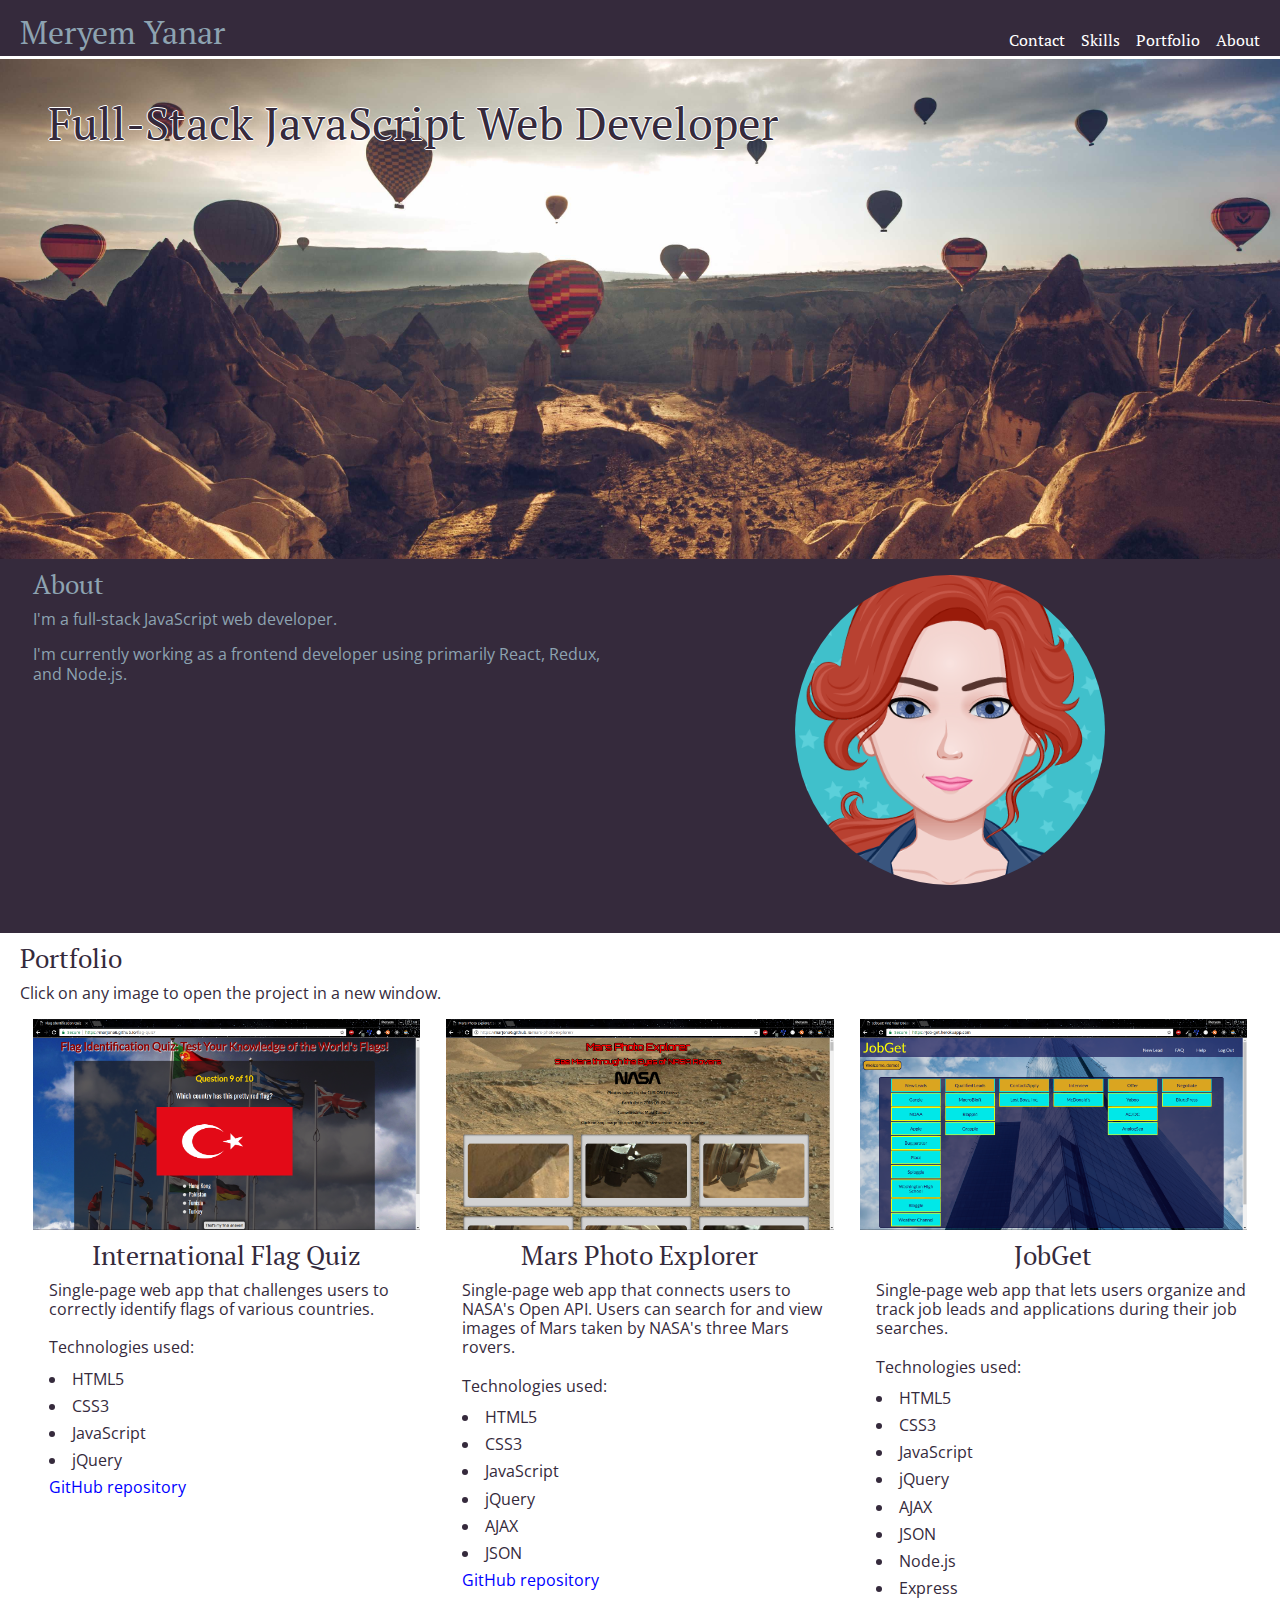
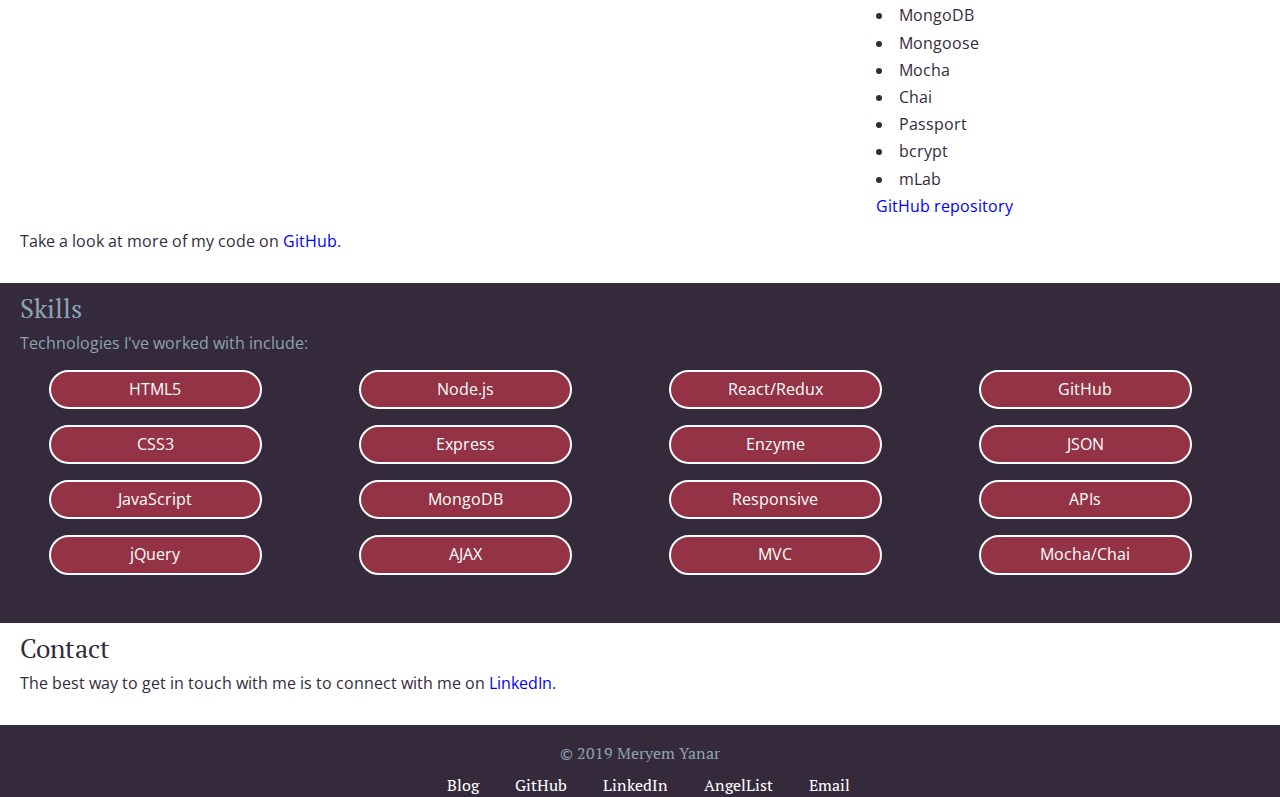
<file: index.html>
<!DOCTYPE html>
<html lang="en">
  <head>
    <meta charset="UTF-8" />
    <title>Meryem Yanar: Full-Stack JavaScript Developer</title>
    <!-- Responsive viewport -->
    <meta name="viewport" content="width=device-width, initial-scale=1" />
    <!-- Stylesheets -->
    <link rel="stylesheet" href="css/grid.css" />
    <link rel="stylesheet" href="css/main.css" />
    <!-- Fonts -->
    <link
      href="https://fonts.googleapis.com/css?family=Geo|Open+Sans"
      rel="stylesheet"
    />
    <link
      href="https://fonts.googleapis.com/css?family=PT+Serif"
      rel="stylesheet"
    />
  </head>
  <body>
    <header class="row">
      <h1>Meryem Yanar</h1>
      <nav id="navbar">
        <a href="#about">About</a>
        <a href="#portfolio">Portfolio</a>
        <a href="#skills">Skills</a>
        <a href="#contact">Contact</a>
      </nav>
    </header>
    <main>
      <section id="hook">
        <div id="hook-blurb">
          <h2>Full-Stack JavaScript Web Developer</h2>
        </div>
      </section>
      <section id="about" class="row">
        <div id="about-blurb" class="col-6">
          <h2>About</h2>
          <div id="fast-facts">
            <p class="section-info">
              I'm a full-stack JavaScript web developer.
            </p>
            <p class="section-info">
              I'm currently working as a frontend developer using primarily
              React, Redux, and Node.js.
            </p>
          </div>
        </div>
        <div id="avatar-img" class="col-6">
          <img
            src="img/myAvatar.png"
            alt="Meryem Yanar's avatar"
            class="avatar-image"
          />
        </div>
      </section>
      <section id="portfolio" class="row">
        <h2>Portfolio</h2>
        <p class="section-info">
          Click on any image to open the project in a new window.
        </p>
        <div class="col-4 landing-block">
          <a href="https://marjona6.github.io/flag-quiz/" target="_blank"
            ><img
              src="img/flag-quiz.png"
              class="responsive-image"
              alt="Flag Quiz"
          /></a>
          <h2>International Flag Quiz</h2>
          <div class="landing-blurb">
            <p>
              Single-page web app that challenges users to correctly identify
              flags of various countries.
            </p>
            <br />
            <p>Technologies used:</p>
            <ul>
              <li>HTML5</li>
              <li>CSS3</li>
              <li>JavaScript</li>
              <li>jQuery</li>
            </ul>
            <a href="https://github.com/Marjona6/flag-quiz"
              >GitHub repository</a
            >
          </div>
        </div>
        <div class="col-4 landing-block">
          <a
            href="https://marjona6.github.io/mars-photo-explorer/"
            target="_blank"
            ><img
              src="img/mars-photo-explorer.png"
              class="responsive-image"
              alt="Mars Photo Explorer"
          /></a>
          <h2>Mars Photo Explorer</h2>
          <div class="landing-blurb">
            <p>
              Single-page web app that connects users to NASA's Open API. Users
              can search for and view images of Mars taken by NASA's three Mars
              rovers.
            </p>
            <br />
            <p>Technologies used:</p>
            <ul>
              <li>HTML5</li>
              <li>CSS3</li>
              <li>JavaScript</li>
              <li>jQuery</li>
              <li>AJAX</li>
              <li>JSON</li>
            </ul>
            <a href="https://github.com/Marjona6/mars-photo-explorer"
              >GitHub repository</a
            >
          </div>
        </div>
        <div class="col-4 landing-block">
          <a href="https://job-get.herokuapp.com/" target="_blank"
            ><img
              src="img/job-get.png"
              class="responsive-image"
              alt="JobGet Job Search Organizer"
          /></a>
          <h2>JobGet</h2>
          <div class="landing-blurb">
            <p>
              Single-page web app that lets users organize and track job leads
              and applications during their job searches.
            </p>
            <br />
            <p>Technologies used:</p>
            <ul>
              <li>HTML5</li>
              <li>CSS3</li>
              <li>JavaScript</li>
              <li>jQuery</li>
              <li>AJAX</li>
              <li>JSON</li>
              <li>Node.js</li>
              <li>Express</li>
              <li>MongoDB</li>
              <li>Mongoose</li>
              <li>Mocha</li>
              <li>Chai</li>
              <li>Passport</li>
              <li>bcrypt</li>
              <li>mLab</li>
            </ul>
            <a href="https://github.com/Marjona6/job-get-node-capstone"
              >GitHub repository</a
            >
          </div>
        </div>
        <p>
          Take a look at more of my code on
          <a href="https://github.com/Marjona6" target="_blank">GitHub</a>.
        </p>
      </section>
      <section id="skills" class="row">
        <h2>Skills</h2>
        <p>Technologies I've worked with include:</p>
        <div class="col-3">
          <div class="skill">HTML5</div>
          <div class="skill">CSS3</div>
          <div class="skill">JavaScript</div>
          <div class="skill">jQuery</div>
        </div>
        <div class="col-3">
          <div class="skill">Node.js</div>
          <div class="skill">Express</div>
          <div class="skill">MongoDB</div>
          <div class="skill">AJAX</div>
        </div>
        <div class="col-3">
          <div class="skill">React/Redux</div>
          <div class="skill">Enzyme</div>
          <div class="skill">Responsive</div>
          <div class="skill">MVC</div>
        </div>
        <div class="col-3">
          <div class="skill">GitHub</div>
          <div class="skill">JSON</div>
          <div class="skill">APIs</div>
          <div class="skill">Mocha/Chai</div>
        </div>
      </section>
      <section id="contact" class="row">
        <h2>Contact</h2>
        <p>
          The best way to get in touch with me is to connect with me on
          <a href="https://www.linkedin.com/in/marjona6/">LinkedIn</a>.
        </p>
      </section>
    </main>
    <footer>
      <ul>
        <li><p>&#xa9; 2019 Meryem Yanar</p></li>
        <li>
          <a href="https://marjona6.wordpress.com" title="Meryem Yanar's Blog"
            >Blog</a
          >
        </li>
        <li>
          <a
            href="https://github.com/Marjona6"
            title="Check out my code on GitHub"
            >GitHub</a
          >
        </li>
        <li>
          <a
            href="https://www.linkedin.com/in/marjona6/"
            title="Connect with me on LinkedIn"
            >LinkedIn</a
          >
        </li>
        <li>
          <a href="https://angel.co/marjona6" title="Meryem Yanar on AngelList"
            >AngelList</a
          >
        </li>
        <li>
          <a
            href="mailto:meryem.yanaryanar@gmail.com?Subject=Hello"
            title="Send me an email"
            >Email</a
          >
        </li>
      </ul>
      <!-- <div>Icons made by <a href="http://www.freepik.com" title="Freepik">Freepik</a> from <a href="https://www.flaticon.com/" title="Flaticon">www.flaticon.com</a> is licensed by <a href="http://creativecommons.org/licenses/by/3.0/" title="Creative Commons BY 3.0" target="_blank">CC 3.0 BY</a></div> -->
    </footer>
  </body>
</html>
</file>
<file: css/grid.css>
/* RESPONSIVE GRID */

/* Grid measurements:
 *
 *   960px wide including 12 gutters (half gutters on both edges)
 *
 *   60px columns (12)
 *   20px gutters (two half-gutters + 11 full gutters, so 12 total)
 *
 *
 *   For smaller screens, we always want 20px of padding on either side,
 *   so 960 + 20 + 20 => 1000px
 *
 **/
.row {
/*  max-width: 1000px;
*/  padding-left: 20px;
  padding-right: 20px;
  margin: 0 auto;
}

/* Clearfix */
.row::before,
.row::after {
  display: table;
  content: '';
}

.row::after {
  clear: both;
}

.col-3, .col-4, .col-6, .col-12 {
  float: left;

  /* Gutters:
   * Each column is padded by half-a-gutter on each side,
   *
   * Half a gutter is 10px, 10/960 (context) = 1.041666%
   *
   */
  padding-left: 1.04166666%;
  padding-right: 1.04166666%;
}

/* Mobile defaults */
.col-3, .col-4, .col-6, .col-12 {
  width: 100%;
}


/* Non-mobile, grid */
@media only screen and (min-width: 640px) {
  /* 3 columns, 3/12 in % */
  .col-3 {
    width: 25%;
  }

  /* 4 columns */
  .col-4 {
    width: 33.33333%;
  }

  /* 6 columns */
  .col-6 {
    width: 50%;
  }

  /* 12 columns */
  .col-12 {
    width: 100%;
  }
}
</file>
<file: css/main.css>
/* CSS reset */

/* http://meyerweb.com/eric/tools/css/reset/
v2.0 | 20110126
License: none (public domain)
*/

* {
  box-sizing: border-box;
  margin: 0;
  padding: 0;
  border: 0;
  font-size: 1em;
  font: inherit;
  vertical-align: baseline;
}

/* HTML5 display-role reset for older browsers */

article,
aside,
details,
figcaption,
figure,
footer,
header,
hgroup,
menu,
nav,
section {
  display: block;
}

body {
  line-height: 1;
}

ol,
ul {
  list-style: none;
}

blockquote,
q {
  quotes: none;
}

blockquote:before,
blockquote:after,
q:before,
q:after {
  content: "";
  content: none;
}

table {
  border-collapse: collapse;
  border-spacing: 0;
}

/* PAGE DEFAULTS */

body {
  background: #352a3c;
  color: #8da3b1;
  margin-top: 59px;
}

header {
  padding: 1rem 1rem 0.5rem 1rem;
  border-bottom: 3px solid white;
  /*font-family: 'Geo', sans-serif;*/
  font-family: "PT Serif", serif;
  position: fixed;
  display: block;
  width: 100%;
  background: #352a3c;
  top: 0px;
}

header h1 {
  display: inline-block;
}

h1 {
  font-size: 200%;
}

h2 {
  font-size: 165%;
  /*font-family: 'Geo', sans-serif;*/
  font-family: "PT Serif", serif;
}

h3 {
  font-size: 125%;
}

ul {
  list-style: disc inside none;
}

main {
  font-family: "Open Sans", sans-serif;
}

section {
  line-height: 120%;
}

section h2 {
  padding: 1rem 0 1rem 0;
}

section p {
  line-height: 120%;
}

section ul {
  padding: 0.5rem 0 0.25rem 0;
}

section li {
  padding: 0.25rem 0 0.25rem 0;
}

a:link {
  color: blue;
  text-decoration: none;
}

a:visited {
  color: gray;
  text-decoration: none;
}

a:hover {
  color: #933345;
  text-decoration: none;
}

.section-info {
  padding-bottom: 1rem;
}

/* HEADER */
#navbar a {
  float: right;
  padding-left: 1rem;
}

#navbar a:visited {
  color: white;
}

#navbar a:link {
  color: white;
}

#navbar a:hover {
  color: #933345;
  text-decoration: underline;
}

nav {
  display: inline-block;
  float: right;
  padding-top: 1rem;
}

/* LANDING PAGE / "HOOK" */
#hook {
  background: #352a3c url("../img/kapadokya2small.jpg") no-repeat center center
    fixed;
  background-size: cover;
  height: 500px;
  color: #352a3c;
  background-attachment: scroll;
}

#hook-blurb {
  padding: 1rem 3rem 1rem 3rem;
  line-height: 4rem;
  font-size: 170%;
  text-shadow: -1px 0 white, 0 1px white, 1px 0 white, 0 -1px white;
}

/* ABOUT */

#about {
  padding-bottom: 2rem;
}

#about-blurb {
  display: inline-block;
  vertical-align: center;
}

#avatar-img {
  padding: 1rem 0 1rem 0;
}

.avatar-image {
  margin-left: auto;
  margin-right: auto;
  display: block;
  max-width: 50%;
  min-width: 40%;
  height: auto;
  border-radius: 9999px;
}

.responsive-image {
  margin-left: auto;
  margin-right: auto;
  display: block;
  max-width: 100%;
  min-width: 70%;
  height: auto;
}

.landing-block {
  display: inline-block;
  text-align: center;
  /*    border: 2px solid green;
*/
}

.landing-image {
  border: 1px solid #352a3c;
  display: block;
  width: 25%;
  height: 30px;
  margin-left: auto;
  margin-right: auto;
}

.landing-blurb {
  display: block;
  text-align: left;
  margin-left: 1rem;
  padding-bottom: 1rem;
}

/* PORTFOLIO */
#portfolio {
  background: white;
  color: #352a3c;
  padding-bottom: 2rem;
}

/* SKILLS */

#skills {
  background: #352a3c;
  color: #8da3b1;
  padding-bottom: 2rem;
}

.col-3 ul {
  color: #933345;
  font-weight: bold;
}

.col-3 li {
  color: #8da3b1;
  font-weight: normal;
}

.skill {
  color: white;
  background-color: #933345;
  border: 2px solid white;
  border-radius: 30px;
  text-align: center;
  margin: 1rem;
  padding: 0.5rem;
  width: 75%;
}

/* CONTACT */

#contact {
  background: white;
  color: #352a3c;
  padding-bottom: 2rem;
}

/* FOOTER */
footer {
  text-align: center;
  padding: 0.25rem;
  font-family: "PT Serif", serif;
}

footer li {
  display: inline;
  padding-top: 1rem;
  padding-left: 1rem;
  padding-right: 1rem;
}

footer li > p {
  padding-bottom: 1em;
}

footer a:link {
  color: white;
  text-decoration: none;
}

footer a:visited {
  color: white;
}

footer a:hover {
  color: #933345;
  text-decoration: underline;
}
</file>
